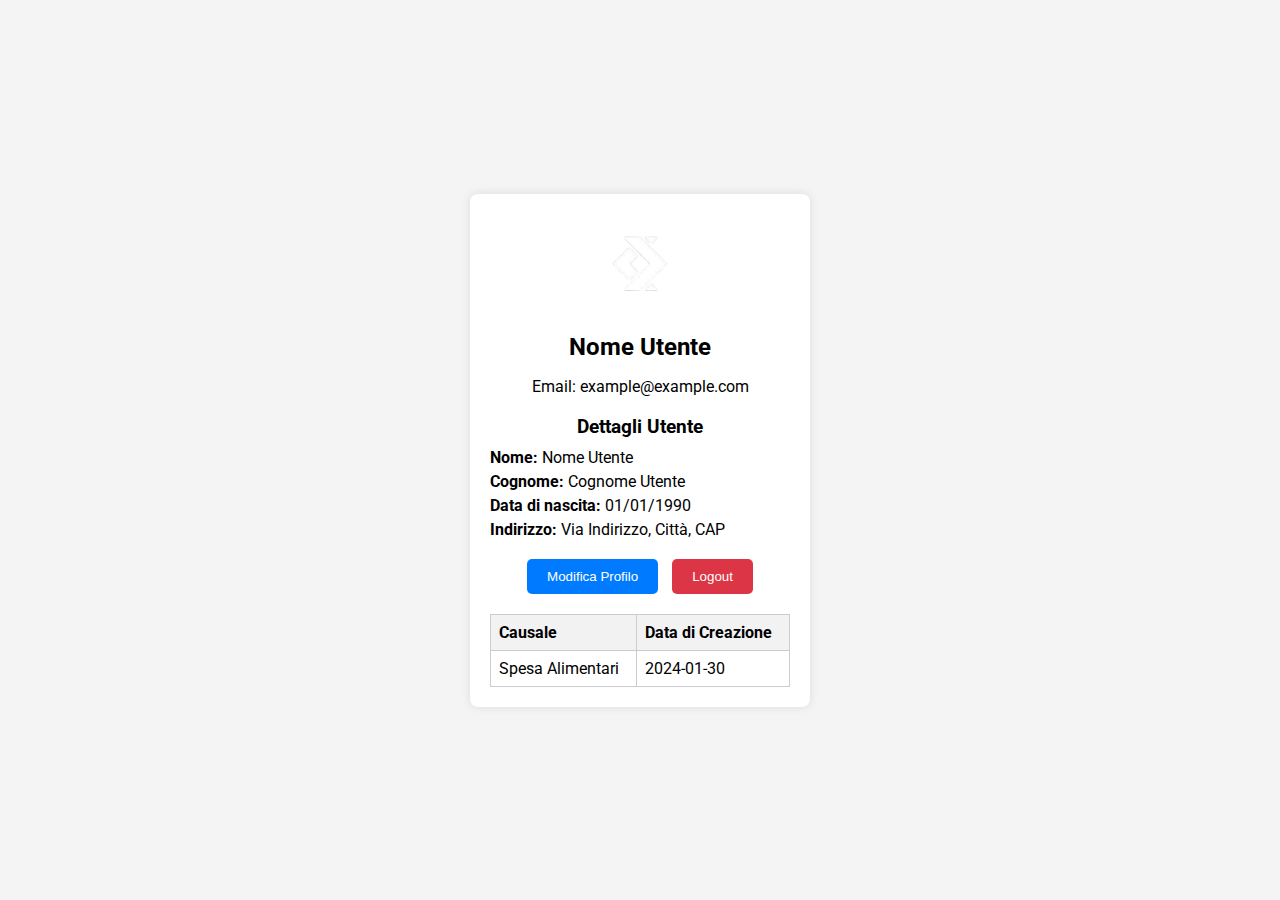
<file: profile.html>
<!DOCTYPE html>
<html lang="it">
<head>
    <meta charset="UTF-8">
    <meta name="viewport" content="width=device-width, initial-scale=1.0">
    <title>Profilo Utente</title>
    <link href="https://fonts.googleapis.com/css2?family=Roboto:wght@300;400;500&display=swap" rel="stylesheet">
    <link rel="stylesheet" href="css/profile.css">
</head>
<body>
    <div class="container">
        <div class="profile-card">
            <div class="profile-header">
                <img src="img/satispay-icon.png" alt="Avatar">
                <h2>Nome Utente</h2>
                <p>Email: example@example.com</p>
            </div>
            <div class="profile-details">
                <h3>Dettagli Utente</h3>
                <ul>
                    <li><strong>Nome:</strong> Nome Utente</li>
                    <li><strong>Cognome:</strong> Cognome Utente</li>
                    <li><strong>Data di nascita:</strong> 01/01/1990</li>
                    <li><strong>Indirizzo:</strong> Via Indirizzo, Città, CAP</li>
                </ul>
            </div>
            <div class="profile-actions">
                <button class="edit-profile-btn">Modifica Profilo</button>
                <button class="logout-btn">Logout</button>
            </div>
            <table class="profile-table">
                <thead>
                    <tr>
                        <th>Causale</th>
                        <th>Data di Creazione</th>
                    </tr>
                </thead>
                <tbody>
                    <tr>
                        <td>Spesa Alimentari</td>
                        <td>2024-01-30</td>
                    </tr>
                    <!-- Altre righe possono essere aggiunte dinamicamente qui -->
                </tbody>
            </table>
        </div>
    </div>
</body>
</html>
</file>
<file: css/profile.css>
body {
    font-family: 'Roboto', sans-serif;
    margin: 0;
    padding: 0;
    background-color: #f4f4f4;
}

.container {
    display: flex;
    justify-content: center;
    align-items: center;
    height: 100vh;
}

.profile-card {
    background-color: #fff;
    border-radius: 8px;
    box-shadow: 0 0 10px rgba(0, 0, 0, 0.1);
    padding: 20px;
    width: 300px;
    text-align: center;
}

.profile-header img {
    width: 100px;
    border-radius: 50%;
    margin-bottom: 10px;
}

.profile-header h2 {
    margin: 5px 0;
}

.profile-header p {
    margin-bottom: 20px;
}

.profile-details h3 {
    margin-bottom: 10px;
}

.profile-details ul {
    list-style-type: none;
    padding: 0;
    margin: 0;
    text-align: left;
}

.profile-details li {
    margin-bottom: 5px;
}

.profile-actions {
    margin-top: 20px;
}

button {
    padding: 10px 20px;
    margin: 0 5px;
    border: none;
    border-radius: 5px;
    cursor: pointer;
}

.edit-profile-btn {
    background-color: #007bff;
    color: #fff;
}

.logout-btn {
    background-color: #dc3545;
    color: #fff;
}

@media only screen and (max-width: 600px) {
    .profile-card {
        width: 80%;
    }
}

.profile-table {
    width: 100%;
    border-collapse: collapse;
    margin-top: 20px;
}

.profile-table th, .profile-table td {
    border: 1px solid #ccc;
    padding: 8px;
    text-align: left;
}

.profile-table th {
    background-color: #f2f2f2;
}
</file>
